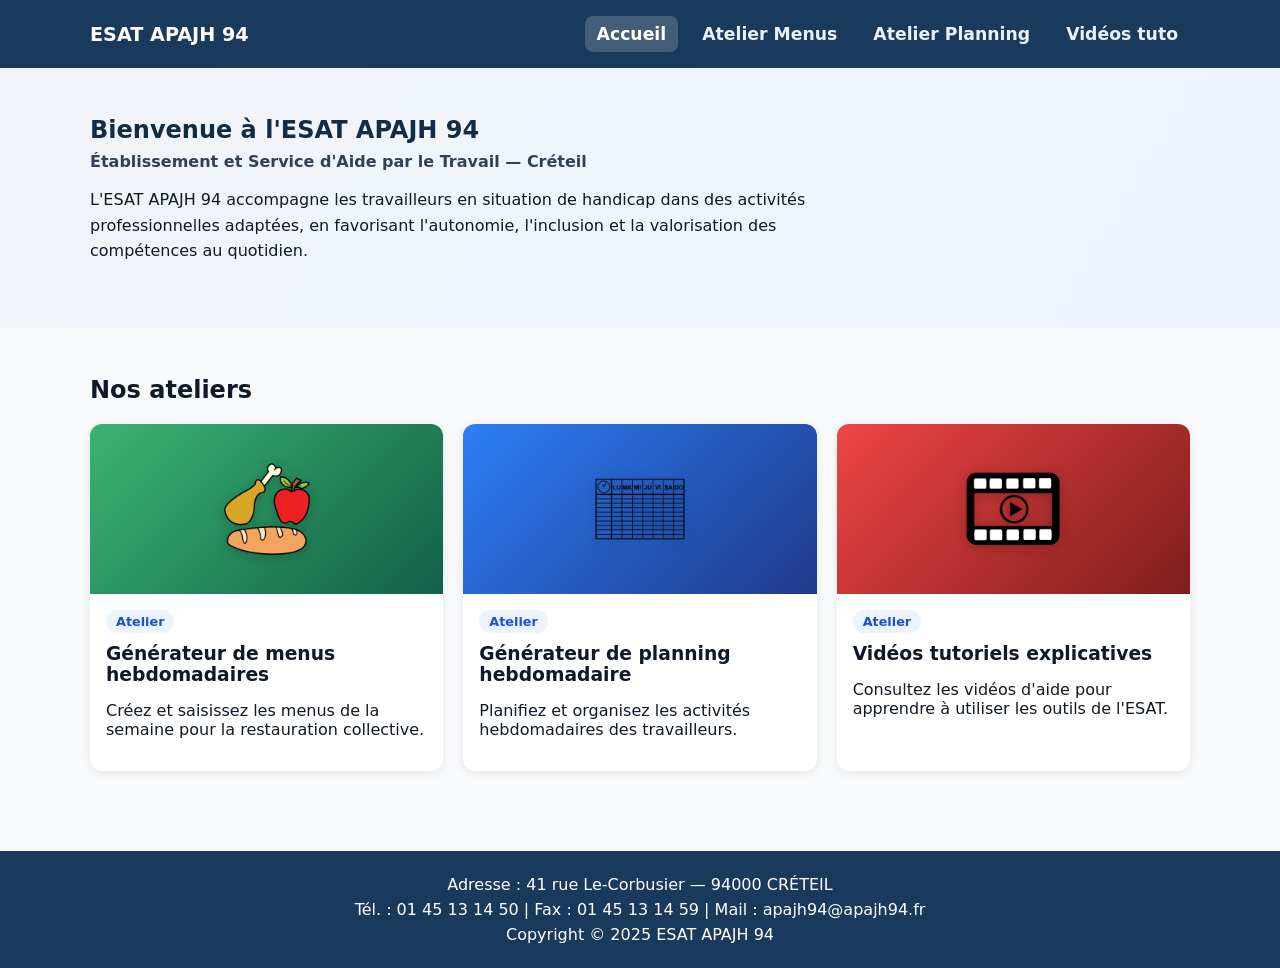
<file: index.html>
<!doctype html>
<html lang="fr">
<head>
  <meta charset="UTF-8">
  <meta name="viewport" content="width=device-width, initial-scale=1.0">
  <title>ESAT APAJH 94 - Accueil</title>
  <link rel="stylesheet" href="style.css">
</head>
<body>
  <header class="site-header">
    <div class="container header-inner">
      <a class="logo" href="index.html">ESAT APAJH 94</a>
      <button class="nav-toggle" aria-label="Ouvrir le menu" aria-expanded="false">☰</button>
      <nav class="site-nav" id="siteNav">
        <a class="active" href="index.html">Accueil</a>
        <a href="menus.html">Atelier Menus</a>
        <a href="planning.html">Atelier Planning</a>
        <a href="videos.html">Vidéos tuto</a>
      </nav>
    </div>
  </header>

  <main>
    <section class="hero">
      <div class="container">
        <h1>Bienvenue à l'ESAT APAJH 94</h1>
        <p class="hero-subtitle">Établissement et Service d'Aide par le Travail — Créteil</p>
        <p class="hero-text">
          L'ESAT APAJH 94 accompagne les travailleurs en situation de handicap dans des activités
          professionnelles adaptées, en favorisant l'autonomie, l'inclusion et la valorisation des
          compétences au quotidien.
        </p>
      </div>
    </section>

    <section class="workshops container">
      <h2>Nos ateliers</h2>
      <div class="cards-grid">
        <a class="workshop-card" href="menus.html" aria-label="Atelier Générateur de menus hebdomadaires">
          <div class="card-image gradient-green">
            <img class="card-picto" src="Picto/aliment.png" alt="Pictogramme menu">
          </div>
          <div class="card-content">
            <span class="badge">Atelier</span>
            <h3>Générateur de menus hebdomadaires</h3>
            <p>Créez et saisissez les menus de la semaine pour la restauration collective.</p>
          </div>
        </a>

        <a class="workshop-card" href="planning.html" aria-label="Atelier Générateur de planning hebdomadaire">
          <div class="card-image gradient-blue">
            <img class="card-picto" src="Picto/calendrier.png" alt="Pictogramme planning">
          </div>
          <div class="card-content">
            <span class="badge">Atelier</span>
            <h3>Générateur de planning hebdomadaire</h3>
            <p>Planifiez et organisez les activités hebdomadaires des travailleurs.</p>
          </div>
        </a>

        <a class="workshop-card" href="videos.html" aria-label="Atelier Vidéos tutoriels">
          <div class="card-image gradient-red">
            <img class="card-picto" src="Picto/vidéo en ligne.png" alt="Pictogramme vidéos">
          </div>
          <div class="card-content">
            <span class="badge">Atelier</span>
            <h3>Vidéos tutoriels explicatives</h3>
            <p>Consultez les vidéos d'aide pour apprendre à utiliser les outils de l'ESAT.</p>
          </div>
        </a>
      </div>
    </section>
  </main>

  <footer class="site-footer">
    <div class="container footer-inner">
      <p>Adresse : 41 rue Le-Corbusier — 94000 CRÉTEIL</p>
      <p>Tél. : 01 45 13 14 50 | Fax : 01 45 13 14 59 | Mail : apajh94@apajh94.fr</p>
      <p>Copyright © 2025 ESAT APAJH 94</p>
    </div>
  </footer>

  <script>
    (function () {
      const toggle = document.querySelector(".nav-toggle");
      const nav = document.querySelector("#siteNav");
      if (!toggle || !nav) return;
      toggle.addEventListener("click", function () {
        const isOpen = nav.classList.toggle("open");
        toggle.setAttribute("aria-expanded", isOpen ? "true" : "false");
      });
    })();
  </script>
</body>
</html>
</file>
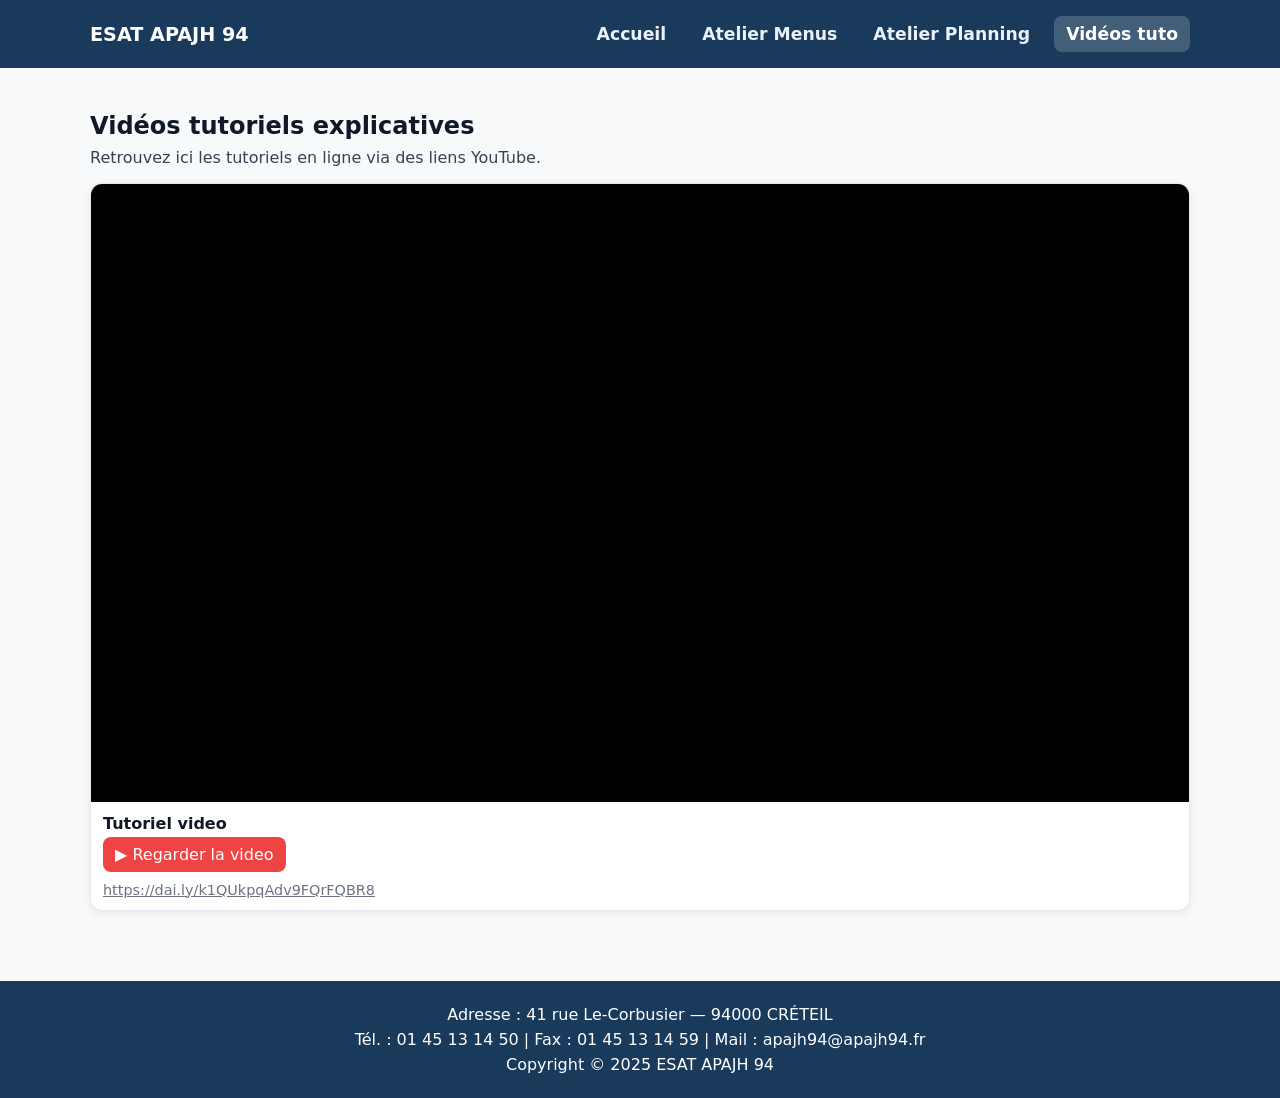
<file: videos.html>
<!doctype html>
<html lang="fr">
<head>
  <meta charset="UTF-8">
  <meta name="viewport" content="width=device-width, initial-scale=1.0">
  <title>ESAT APAJH 94 - Vidéos tutoriels</title>
  <link rel="stylesheet" href="style.css">
</head>
<body class="videos-page">
  <header class="site-header">
    <div class="container header-inner">
      <a class="logo" href="index.html">ESAT APAJH 94</a>
      <button class="nav-toggle" aria-label="Ouvrir le menu" aria-expanded="false">☰</button>
      <nav class="site-nav" id="siteNav">
        <a href="index.html">Accueil</a>
        <a href="menus.html">Atelier Menus</a>
        <a href="planning.html">Atelier Planning</a>
        <a class="active" href="videos.html">Vidéos tuto</a>
      </nav>
    </div>
  </header>

  <main class="container page-main">
    <section class="videos-hero">
      <h1>Vidéos tutoriels explicatives</h1>
      <p>Retrouvez ici les tutoriels en ligne via des liens YouTube.</p>
    </section>

    <section>
      <div id="videosGrid" class="videos-grid"></div>
      <p id="videosEmpty" class="videos-empty" hidden>Aucune vidéo YouTube configurée pour le moment.</p>
    </section>
  </main>

  <footer class="site-footer">
    <div class="container footer-inner">
      <p>Adresse : 41 rue Le-Corbusier — 94000 CRÉTEIL</p>
      <p>Tél. : 01 45 13 14 50 | Fax : 01 45 13 14 59 | Mail : apajh94@apajh94.fr</p>
      <p>Copyright © 2025 ESAT APAJH 94</p>
    </div>
  </footer>

  <script src="js/videos.js"></script>
</body>
</html>
</file>
<file: style.css>
:root {
  --primary: #1a3a5c;
  --accent: #3b5bdb;
  --page-bg: #f8f9fa;
  --border: #dee2e6;
  --text: #111827;
  --planning-header-bg: #c8a882;
  --planning-header-text: #ffffff;
  --planning-card-bg: #f5ede0;
  --planning-card-border: #c8a882;
  --planning-activity-title: #4a2f00;
  --planning-activity-meta: #5a4030;
  --planning-participant-text: #333333;
  --planning-table-bg: #ffffff;
  --planning-title-bg: #c8a882;
  --planning-title-text: #ffffff;
}

* {
  box-sizing: border-box;
}

body {
  margin: 0;
  font-family: system-ui, -apple-system, Segoe UI, Roboto, sans-serif;
  background: var(--page-bg);
  color: var(--text);
}

.container {
  width: min(1100px, 92vw);
  margin: 0 auto;
}

.menus-page .container {
  width: min(1320px, 96vw);
}

.site-header {
  background: var(--primary);
  color: #fff;
  position: sticky;
  top: 0;
  z-index: 20;
}

.header-inner {
  display: flex;
  align-items: center;
  justify-content: space-between;
  min-height: 68px;
  gap: 16px;
}

.logo {
  color: #fff;
  text-decoration: none;
  font-weight: 700;
  font-size: 1.2rem;
}

.site-nav {
  display: flex;
  gap: 12px;
}

.site-nav a {
  color: #eaf1f9;
  text-decoration: none;
  padding: 8px 12px;
  border-radius: 8px;
  font-size: 1.08rem;
  font-weight: 600;
  transition: background 0.2s ease, color 0.2s ease;
}

.site-nav a:hover,
.site-nav a.active {
  background: rgba(255, 255, 255, 0.18);
  color: #fff;
}

.nav-toggle {
  display: none;
  border: 1px solid rgba(255, 255, 255, 0.35);
  color: #fff;
  background: transparent;
  border-radius: 8px;
  padding: 7px 10px;
  cursor: pointer;
}

.hero {
  background: linear-gradient(120deg, #f1f5f9, #eef2ff);
  padding: 48px 0;
}

.hero h1 {
  margin: 0 0 8px;
  color: #122c45;
}

.hero-subtitle {
  margin: 0;
  color: #334155;
  font-weight: 600;
}

.hero-text {
  margin-top: 16px;
  max-width: 72ch;
  line-height: 1.6;
}

.workshops {
  padding: 28px 0 48px;
}

.cards-grid {
  display: grid;
  grid-template-columns: repeat(auto-fit, minmax(250px, 1fr));
  gap: 20px;
}

.workshop-card {
  background: #fff;
  border-radius: 12px;
  overflow: hidden;
  text-decoration: none;
  color: inherit;
  box-shadow: 0 2px 8px rgba(0, 0, 0, 0.08);
  transition: transform 0.2s ease, box-shadow 0.2s ease;
}

.workshop-card:hover {
  transform: translateY(-4px);
  box-shadow: 0 12px 20px rgba(0, 0, 0, 0.1);
}

.card-image {
  height: 170px;
  display: grid;
  place-items: center;
  overflow: hidden;
}

.workshop-card:hover .card-image {
  transform: scale(1.05);
  transition: transform 0.2s ease;
}

.gradient-green {
  background: linear-gradient(135deg, #3cb371, #116149);
}

.gradient-blue {
  background: linear-gradient(135deg, #2d7ef7, #1e3a8a);
}

.gradient-red {
  background: linear-gradient(135deg, #ef4444, #7f1d1d);
}

.card-emoji {
  font-size: 3rem;
}

.card-picto {
  width: min(96px, 48%);
  height: auto;
  object-fit: contain;
  filter: drop-shadow(0 2px 6px rgba(0, 0, 0, 0.2));
}

.card-content {
  padding: 16px;
}

.badge {
  display: inline-block;
  background: #ebf3ff;
  color: #1d4ed8;
  font-size: 0.8rem;
  border-radius: 999px;
  padding: 4px 10px;
  font-weight: 700;
}

.card-content h3 {
  margin: 10px 0 8px;
}

.page-main {
  padding: 24px 0 38px;
}

.videos-hero {
  margin-bottom: 16px;
}

.videos-hero h1 {
  margin-bottom: 8px;
}

.videos-hero p {
  margin: 0;
  color: #374151;
}

.videos-grid {
  display: grid;
  grid-template-columns: repeat(auto-fit, minmax(280px, 1fr));
  gap: 16px;
}

.video-card {
  background: #fff;
  border-radius: 12px;
  border: 1px solid #e5e7eb;
  box-shadow: 0 2px 8px rgba(0, 0, 0, 0.08);
  overflow: hidden;
}

.video-player {
  width: 100%;
  aspect-ratio: 16 / 9;
  background: #000;
  display: block;
  border: 0;
}

.video-title {
  margin: 12px 12px 4px;
  font-size: 1rem;
}

.video-status {
  margin: 10px 12px 0;
  color: #b91c1c;
  font-size: 0.9rem;
}

.video-file {
  display: block;
  margin: 0 12px 12px;
  color: #6b7280;
  font-size: 0.9rem;
  word-break: break-all;
}

.video-watch-btn {
  display: inline-block;
  margin: 0 12px 10px;
  text-decoration: none;
}

.videos-empty {
  margin-top: 16px;
  background: #fff;
  border: 1px dashed #9ca3af;
  border-radius: 12px;
  padding: 16px;
}

.toolbar {
  display: flex;
  flex-wrap: wrap;
  align-items: center;
  gap: 10px;
  background: #fff;
  border: 1px solid #e5e7eb;
  border-radius: 12px;
  padding: 12px;
  box-shadow: 0 2px 8px rgba(0, 0, 0, 0.08);
  margin-bottom: 16px;
}

input[type="date"],
input[type="week"],
input[type="text"] {
  border: 1px solid #d1d5db;
  border-radius: 8px;
  padding: 8px;
  font: inherit;
}

.btn {
  border: 0;
  border-radius: 8px;
  padding: 8px 12px;
  color: #fff;
  cursor: pointer;
  transition: opacity 0.2s ease;
  font: inherit;
}

.btn:hover {
  opacity: 0.9;
}

.btn-blue {
  background: #2563eb;
}

.btn-green {
  background: #22c55e;
}

.btn-red {
  background: #ef4444;
}

.menu-table,
.planning-table {
  width: 100%;
  border-collapse: collapse;
  table-layout: fixed;
  background: var(--planning-table-bg);
  box-shadow: 0 2px 8px rgba(0, 0, 0, 0.08);
}

.menus-page .menu-table {
  width: 100%;
}

.menu-table th,
.menu-table td {
  border: 0.5px solid var(--border);
}

.menu-table th {
  background: var(--accent);
  color: #fff;
  text-align: center;
  padding: 10px 6px;
  font-weight: 700;
}

.menu-table th.category-col {
  background: #f1f3f5;
  color: #111827;
}

.menu-table td.category-cell {
  background: #f1f3f5;
  font-weight: 700;
  text-align: center;
  vertical-align: middle;
}

.menu-table tbody tr:nth-child(1) td:not(.category-cell),
.menu-table tbody tr:nth-child(3) td:not(.category-cell) {
  background: #fff;
}

.menu-table tbody tr:nth-child(2) td:not(.category-cell),
.menu-table tbody tr:nth-child(4) td:not(.category-cell) {
  background: #fafafa;
}

.menu-cell {
  min-height: 170px;
  position: relative;
  padding: 16px 14px;
  vertical-align: top;
}

.menu-items {
  display: flex;
  flex-direction: column;
  gap: 8px;
}

.menu-item {
  display: flex;
  align-items: center;
  gap: 8px;
}

.upload-box {
  width: 60px;
  height: 60px;
  border: 2px dashed #9ca3af;
  border-radius: 8px;
  display: grid;
  place-items: center;
  color: #6b7280;
  position: relative;
  overflow: hidden;
  background: #fff;
}

.upload-box img {
  width: 100%;
  height: 100%;
  object-fit: cover;
}

.upload-box input[type="file"] {
  position: absolute;
  inset: 0;
  opacity: 0;
  cursor: pointer;
}

.menu-input {
  width: calc(100% - 70px);
  min-height: 54px;
  padding: 12px 14px;
  font-size: 1.20rem;
  font-weight: 500;
}

.add-item-btn {
  position: absolute;
  top: 4px;
  right: 4px;
  width: 22px;
  height: 22px;
  border: 0;
  border-radius: 50%;
  color: #fff;
  background: #3b82f6;
  cursor: pointer;
}

.remove-item-btn {
  width: 24px;
  height: 24px;
  border: 0;
  border-radius: 6px;
  color: #fff;
  background: #ef4444;
  cursor: pointer;
}

.preview-mode .editable-only {
  display: none !important;
}

.preview-item {
  display: none;
  align-items: center;
  gap: 8px;
  margin-bottom: 6px;
}

.preview-item span {
  font-size: 1.05rem;
  font-weight: 600;
}

.preview-item img {
  width: 48px;
  height: 48px;
  border-radius: 8px;
  object-fit: cover;
}

.preview-mode .preview-item {
  display: flex;
}

.preview-empty {
  display: none;
  color: #6b7280;
  font-size: 1.05rem;
  font-weight: 600;
}

.preview-mode .preview-empty {
  display: block;
}

.print-title {
  display: none;
}

.planning-table th {
  background: var(--planning-header-bg);
  color: var(--planning-header-text);
  border-bottom: 3px solid #111827;
  border-top: 1px solid #e5e7eb;
  border-left: 1px solid #e5e7eb;
  border-right: 1px solid #e5e7eb;
  padding: 12px;
  font-weight: 800;
}

.planning-table td {
  border: 1px solid #e5e7eb;
  vertical-align: top;
  min-height: 340px;
}

.day-column {
  padding: 8px;
  min-height: 360px;
  display: flex;
  flex-direction: column;
  gap: 8px;
}

.add-activity-btn {
  width: 100%;
  border: 0;
  border-radius: 6px;
  padding: 8px;
  background: #22c55e;
  color: #fff;
  cursor: pointer;
}

.activity-card {
  background: var(--planning-card-bg);
  border: 1px solid var(--planning-card-border);
  border-radius: 8px;
  padding: 12px;
  box-shadow: 0 2px 8px rgba(0, 0, 0, 0.08);
}
/* À ajouter après la règle .activity-card existante */
/* limitéer la largeur des inputs pour que ca ne dépasse pas dans les autres colonnes*/
.activity-card input[type="text"]{
  width: 100%;
  box-sizing: border-box;
  white-space: normal;
  overflow-wrap: break-word;
  word-break: break-word;
}
.activity-card textarea,
.participant-row textarea {
  width: 100%;
  box-sizing: border-box;
  resize: vertical;
  font-family: inherit;
  font-size: 1.35rem;
}
.participant-row input {
  font-size: 1.35rem; /* augmentez selon vos besoins, ex: 1.25rem, 1.35rem */
}

.day-column {
  overflow: hidden;
  min-width: 0;
}

.activity-card {
  min-width: 0;
  overflow: hidden;
}

.delete-activity-btn {
  border: 0;
  border-radius: 6px;
  background: #ef4444;
  color: #fff;
  padding: 6px 8px;
  cursor: pointer;
}

.activity-label {
  display: block;
  margin: 10px 0 6px;
  font-weight: 600;
}

.file-row {
  display: flex;
  gap: 8px;
  align-items: center;
  margin-bottom: 8px;
}

.file-row .file-name {
  font-size: 0.88rem;
  color: #4b5563;
}

.activity-preview-box {
  width: 110px;
  height: 110px;
  border: 2px dashed #9ca3af;
  border-radius: 8px;
  display: grid;
  place-items: center;
  overflow: hidden;
  margin-bottom: 8px;
}

.activity-preview-box img {
  width: 100%;
  height: 100%;
  object-fit: cover;
}

.participant-row {
  display: flex;
  gap: 6px;
  margin-bottom: 6px;
}

.participant-row input {
  flex: 1;
}

.remove-participant-btn {
  border: 0;
  border-radius: 6px;
  color: #fff;
  background: #ef4444;
  cursor: pointer;
  width: 28px;
}

.add-participant-btn {
  margin-top: 4px;
  border: 0;
  border-radius: 6px;
  background: #a855f7;
  color: #fff;
  padding: 7px 9px;
  cursor: pointer;
}

.site-footer {
  background: var(--primary);
  color: #fff;
  margin-top: 32px;
}

.footer-inner {
  padding: 18px 0;
  text-align: center;
}

.footer-inner p {
  margin: 6px 0;
}

@media (max-width: 840px) {
  .nav-toggle {
    display: inline-block;
  }

  .site-nav {
    display: none;
    position: absolute;
    top: 68px;
    right: 4vw;
    background: #1d4266;
    flex-direction: column;
    min-width: 210px;
    padding: 8px;
    border-radius: 12px;
  }

  .site-nav a {
    font-size: 1.12rem;
  }

  .site-nav.open {
    display: flex;
  }
}



  #planningPrintTitle {
    background: var(--planning-title-bg);
    color: var(--planning-title-text);
    padding: 8px 12px;
    border-radius: 6px;
  }


@media print {
  @page {
    margin: 12mm;
  }

  * {
    -webkit-print-color-adjust: exact;
    print-color-adjust: exact;
  }

  .site-header,
  .site-footer,
  .toolbar,
  .no-print,
  .add-item-btn,
  .editable-only,
  .remove-item-btn,
  .add-activity-btn,
  .delete-activity-btn,
  .add-participant-btn,
  .remove-participant-btn {
    display: none !important;
  }

  body {
    background: #fff;
  }

  .container {
    width: 100%;
  }

  .print-title {
    display: block;
    font-weight: 700;
    margin: 0 0 12px;
  }

  .menu-table,
  .planning-table {
    box-shadow: none;
    width: 100%;
  }



  .menu-table th {
    font-size: 1.2rem;
  }

  .menu-table td.category-cell {
    font-size: 1.25rem;
  }

  .preview-mode .preview-item {
    display: flex;
  }

  .preview-item span,
  .preview-empty {
    font-size: 1.45rem;
    font-weight: 700;
    line-height: 1.25;
  }

  .planning-page input[type="file"],
  .planning-page input[type="text"]:placeholder-shown {
    display: none;
  }
}
</file>
